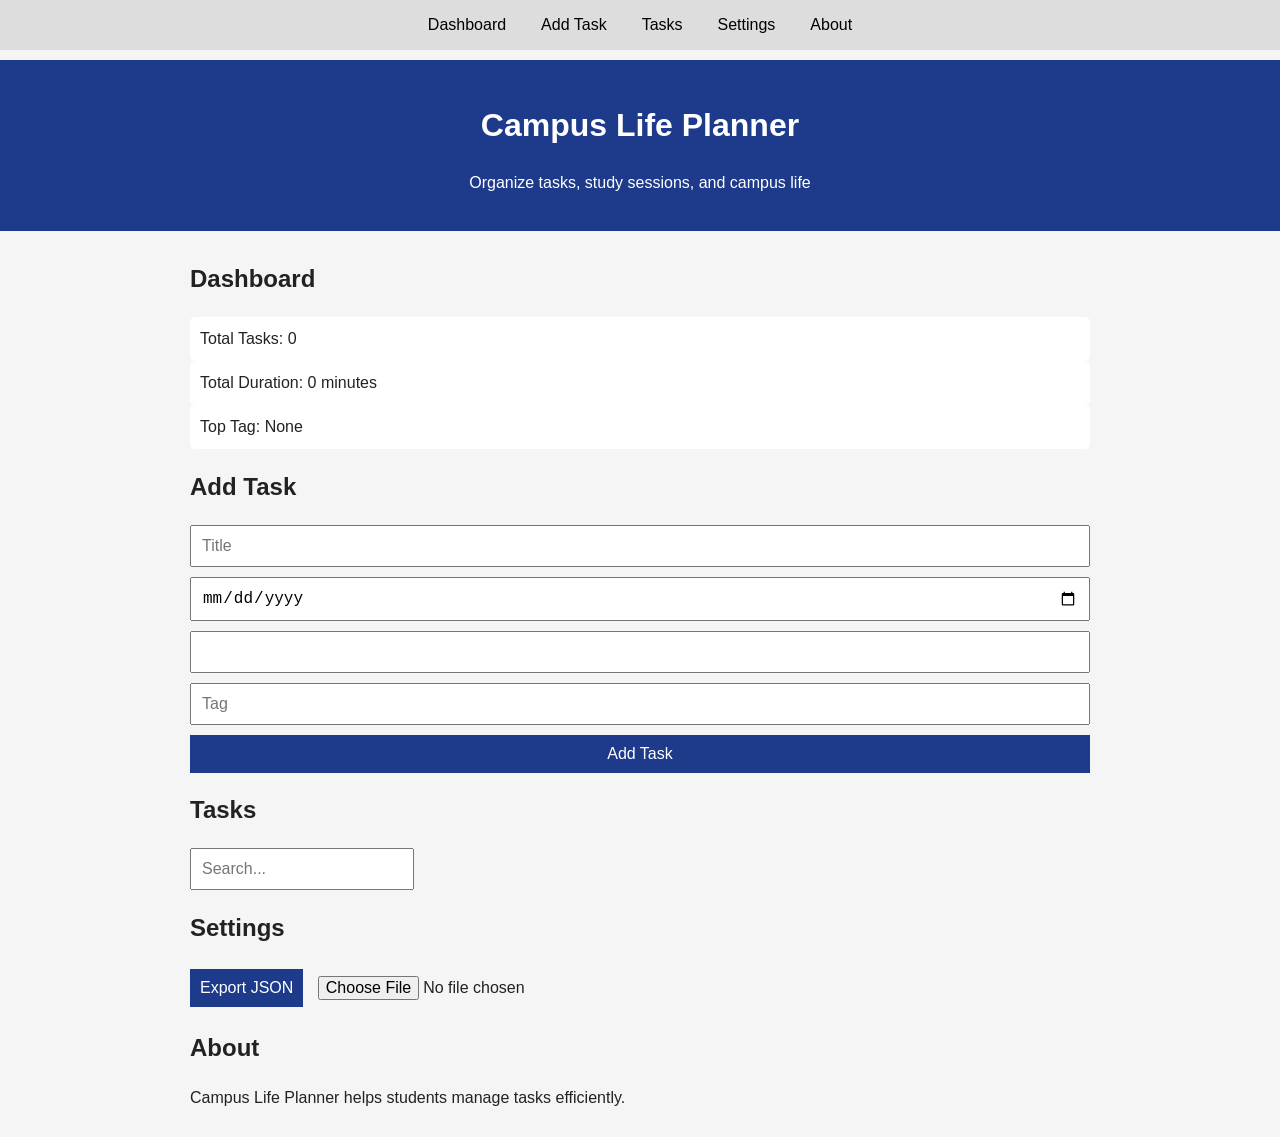
<file: index.html>
<!DOCTYPE html>
<html lang="en">
<head>
  <meta charset="UTF-8" />
  <meta name="viewport" content="width=device-width, initial-scale=1.0"/>
  <title>Campus Life Planner</title>

  <link rel="stylesheet" href="styles/style.css" />
</head>

<body>

<a href="#main-content" class="skip-link">Skip to content</a>

<header>
  <h1>Campus Life Planner</h1>
  <p>Organize tasks, study sessions, and campus life</p>
</header>

<nav>
    <ul>
        <a href="#dashboard">Dashboard</a>
  <a href="#form">Add Task</a>
  <a href="#tasks">Tasks</a>
  <a href="#settings">Settings</a>
  <a href="#about">About</a>
    </ul>
  
</nav>

<main id="main-content">

  <!-- DASHBOARD -->
  <section id="dashboard">
    <h2>Dashboard</h2>

    <div class="card" id="totalTasks">Total Tasks: 0</div>
    <div class="card" id="totalDuration">Total Duration: 0 minutes</div>
    <div class="card" id="topTag">Top Tag: None</div>
  </section>

  <!-- FORM -->
  <section id="form">
    <h2>Add Task</h2>

    <form id="taskForm">
      <input id="title" placeholder="Title" required />
      <input id="dueDate" type="date" required />
      <input id="duration" type="number" required />
      <input id="tag" placeholder="Tag" required />
      <button type="submit">Add Task</button>
    </form>
  </section>

  <!-- TASKS -->
  <section id="tasks">
    <h2>Tasks</h2>
    <input id="searchInput" placeholder="Search..." />
    <div id="taskList"></div>
  </section>

  <!-- SETTINGS -->
  <section id="settings">
    <h2>Settings</h2>

    <button id="exportBtn">Export JSON</button>
    <input type="file" id="importFile" />
  </section>

  <!-- ABOUT -->
  <section id="about">
    <h2>About</h2>
    <p>Campus Life Planner helps students manage tasks efficiently.</p>
  </section>

</main>

<script type="module" src="scripts/app.js"></script>

</body>
</html>
</file>
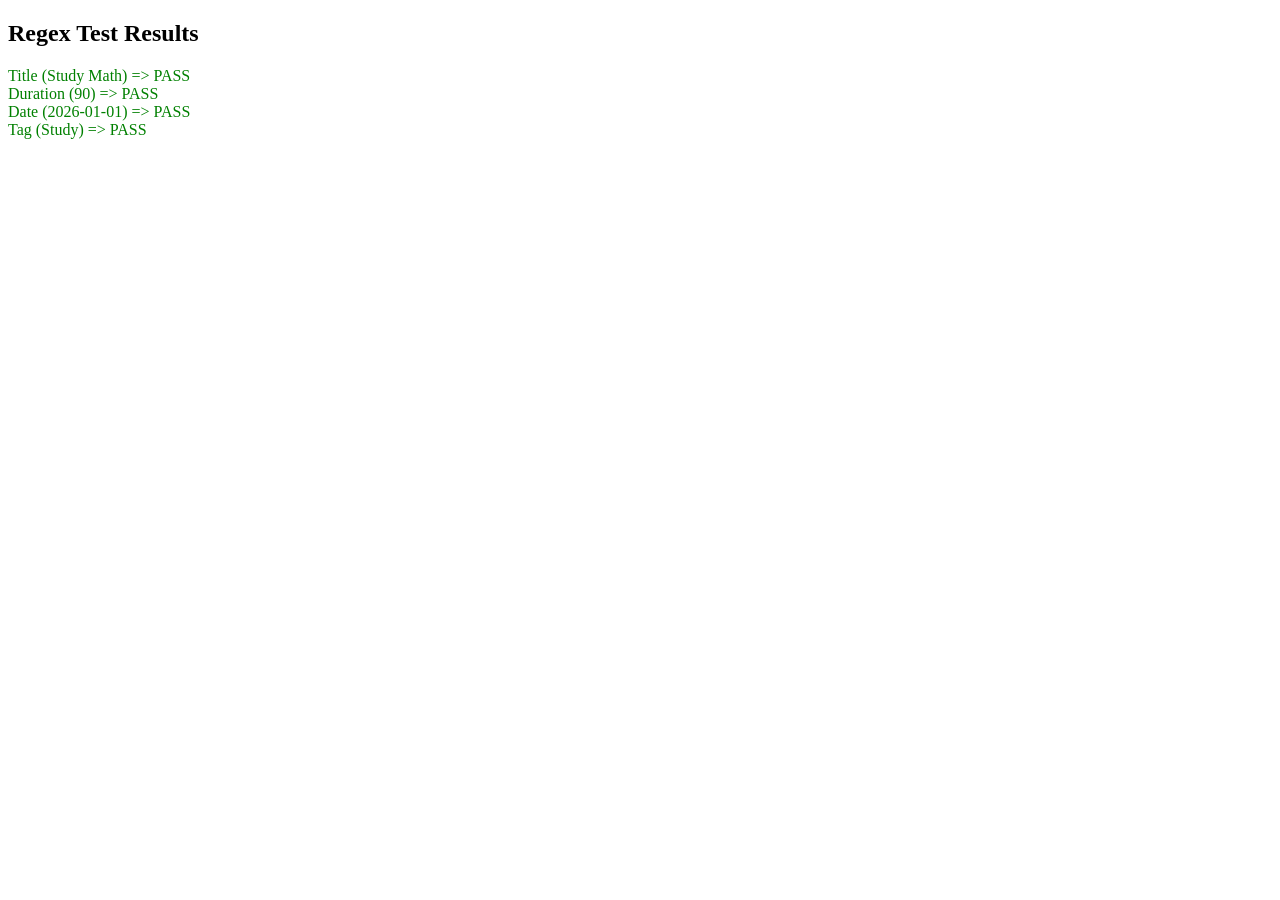
<file: tests.html>
<!DOCTYPE html>
<html lang="en">
<head>
  <meta charset="UTF-8">
  <title>Validation Tests</title>
</head>
<body>

<h2>Regex Test Results</h2>

<div id="results"></div>

<script type="module">

import {
  validateTitle,
  validateDuration,
  validateDate,
  validateTag
} from "./scripts/validators.js";

/*
  This function prints test results on screen
*/
function test(name, fn, input) {
  const result = fn(input); // run validation

  const div = document.createElement("div");

  if (result) {
    div.textContent = `${name} (${input}) => PASS`;
    div.style.color = "green";
  } else {
    div.textContent = `${name} (${input}) => FAIL`;
    div.style.color = "red";
  }

  document.getElementById("results").appendChild(div);
}

/* TEST CASES */
test("Title", validateTitle, "Study Math");
test("Duration", validateDuration, "90");
test("Date", validateDate, "2026-01-01");
test("Tag", validateTag, "Study");

</script>

</body>
</html>
</file>
<file: styles/style.css>
/* ===== GLOBAL ===== */
body {
    font-family: Arial, sans-serif;
    margin: 0;
    padding: 0;
    line-height: 1.5;
    background: #f5f5f5;
    color: #222;
    padding-top: 60px; /* FIX: prevents fixed navbar overlap */
  }
  
  /* ===== SKIP LINK ===== */
  .skip-link {
    position: absolute;
    top: -40px;
    left: 0;
    background: black;
    color: white;
    padding: 8px;
  }
  
  .skip-link:focus {
    top: 0;
  }
  
  /* ===== HEADER ===== */
  header {
    background: #1e3a8a;
    color: white;
    padding: 20px;
    text-align: center;
  }
  
  /* ===== NAV ===== */
  nav {
    position: fixed;
    top: 0;
    left: 0;
    width: 100%;
    background: #ddd;
    z-index: 1000;
  }
  
  nav ul {
    list-style: none;
    margin: 0;
    padding: 5px;
  
    display: flex;
    flex-direction: column;
    gap: 8px;
  
    background: #ddd;
  }
  
  nav a {
    display: block;
    padding: 8px 10px;
    text-decoration: none;
    color: black;
    font-size: 14px;
  }
  
  /* ===== MAIN ===== */
  main {
    padding: 10px;
  }
  
  /* ===== CARDS ===== */
  .card-container {
    display: flex;
    flex-direction: column;
    gap: 10px;
  }
  
  .card {
    background: white;
    padding: 10px;
    border-radius: 5px;
  }
  
  /* ===== FORM ===== */
  form {
    display: flex;
    flex-direction: column;
    gap: 10px;
  }
  
  input, button {
    padding: 10px;
    font-size: 16px;
  }
  
  button {
    background: #1e3a8a;
    color: white;
    border: none;
  }
  
  /* ===== FOOTER ===== */
  footer {
    text-align: center;
    padding: 10px;
    background: #ddd;
  }
  
  /* ===== FOCUS ===== */
  a:focus, input:focus, button:focus {
    outline: 3px solid orange;
  }
  
  /* ===== TASKS ===== */
  .task {
    background: white;
    padding: 10px;
    margin: 10px 0;
    border-radius: 5px;
  }
  
  .task button {
    background: red;
    color: white;
    border: none;
    padding: 5px;
  }
  
  /* ===== DESKTOP ===== */
  @media (min-width: 768px) {
  
    nav ul {
      flex-direction: row;
      justify-content: center;
      gap: 15px;
    }
  
    nav a {
      font-size: 16px;
    }
  
    .card-container {
      flex-direction: row;
    }
  
    main {
      max-width: 900px;
      margin: auto;
    }
  
    .task {
      display: flex;
      justify-content: space-between;
    }
  }
</file>
